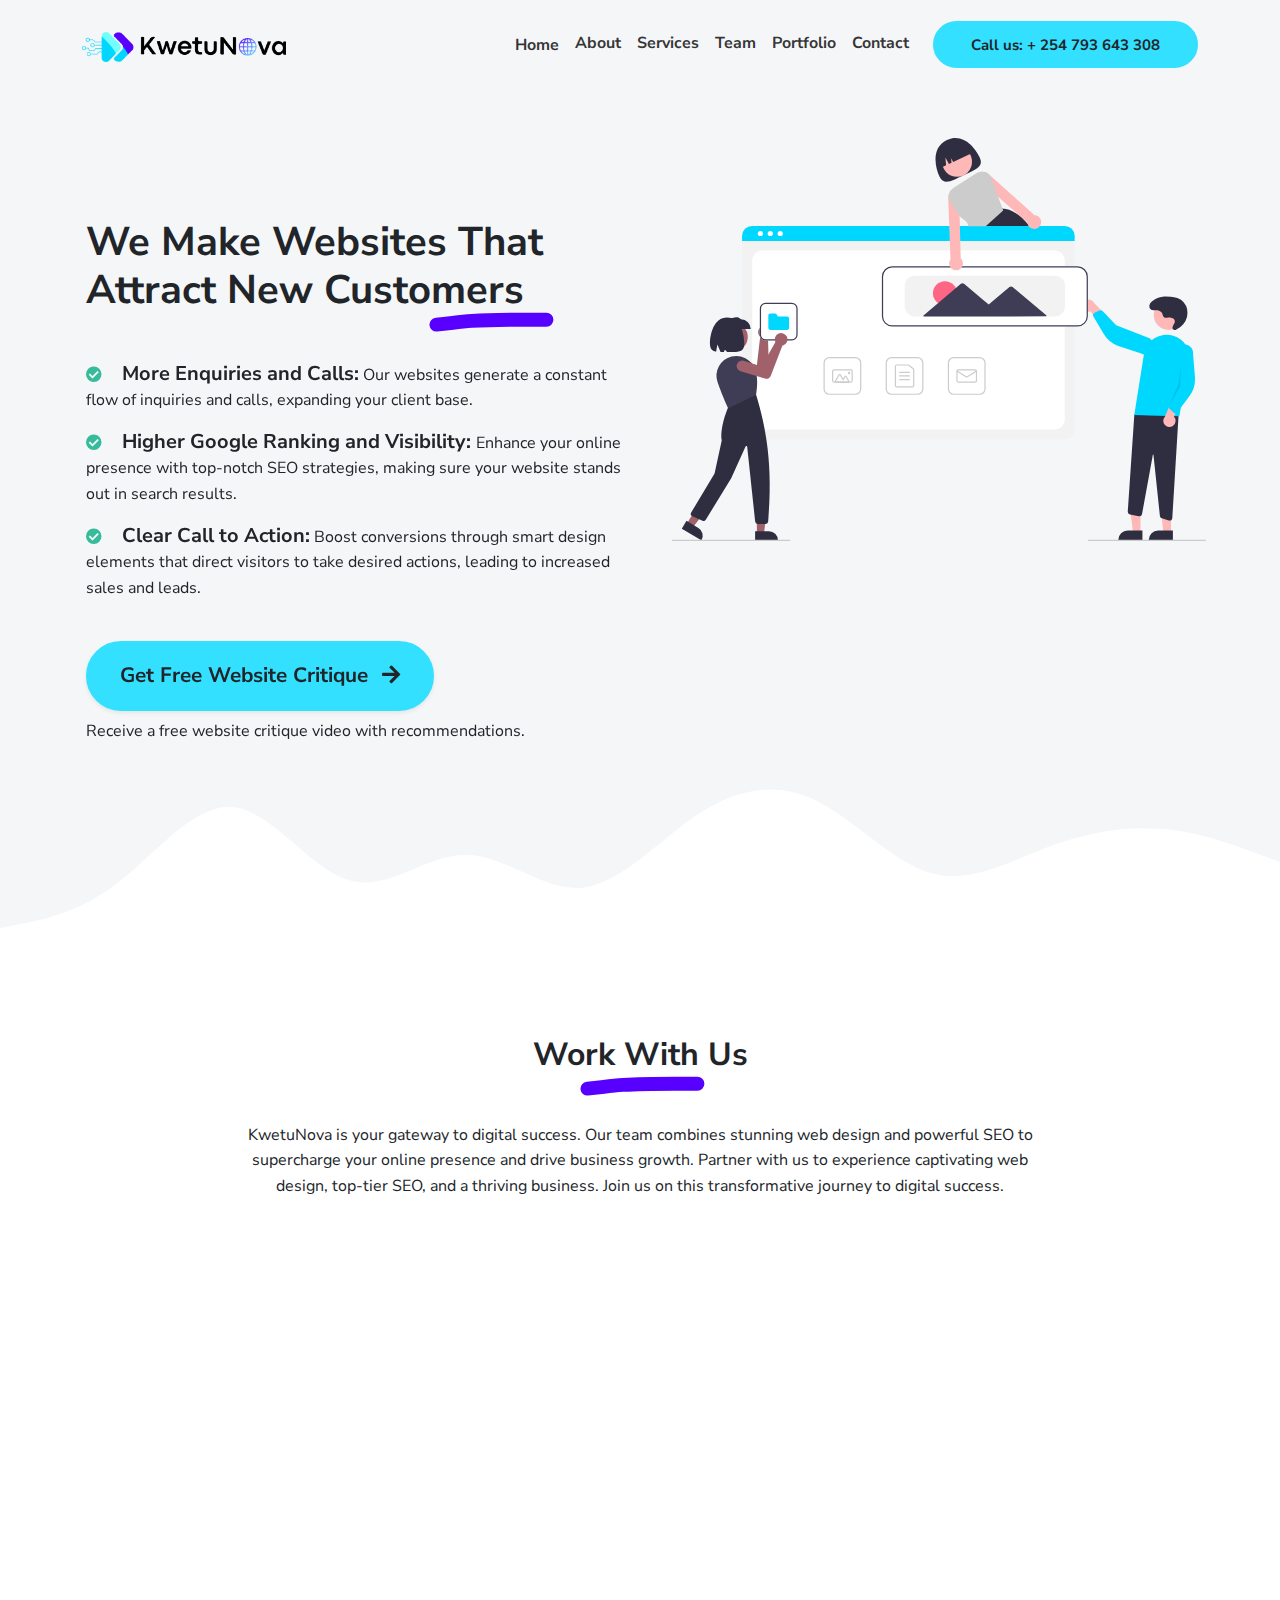
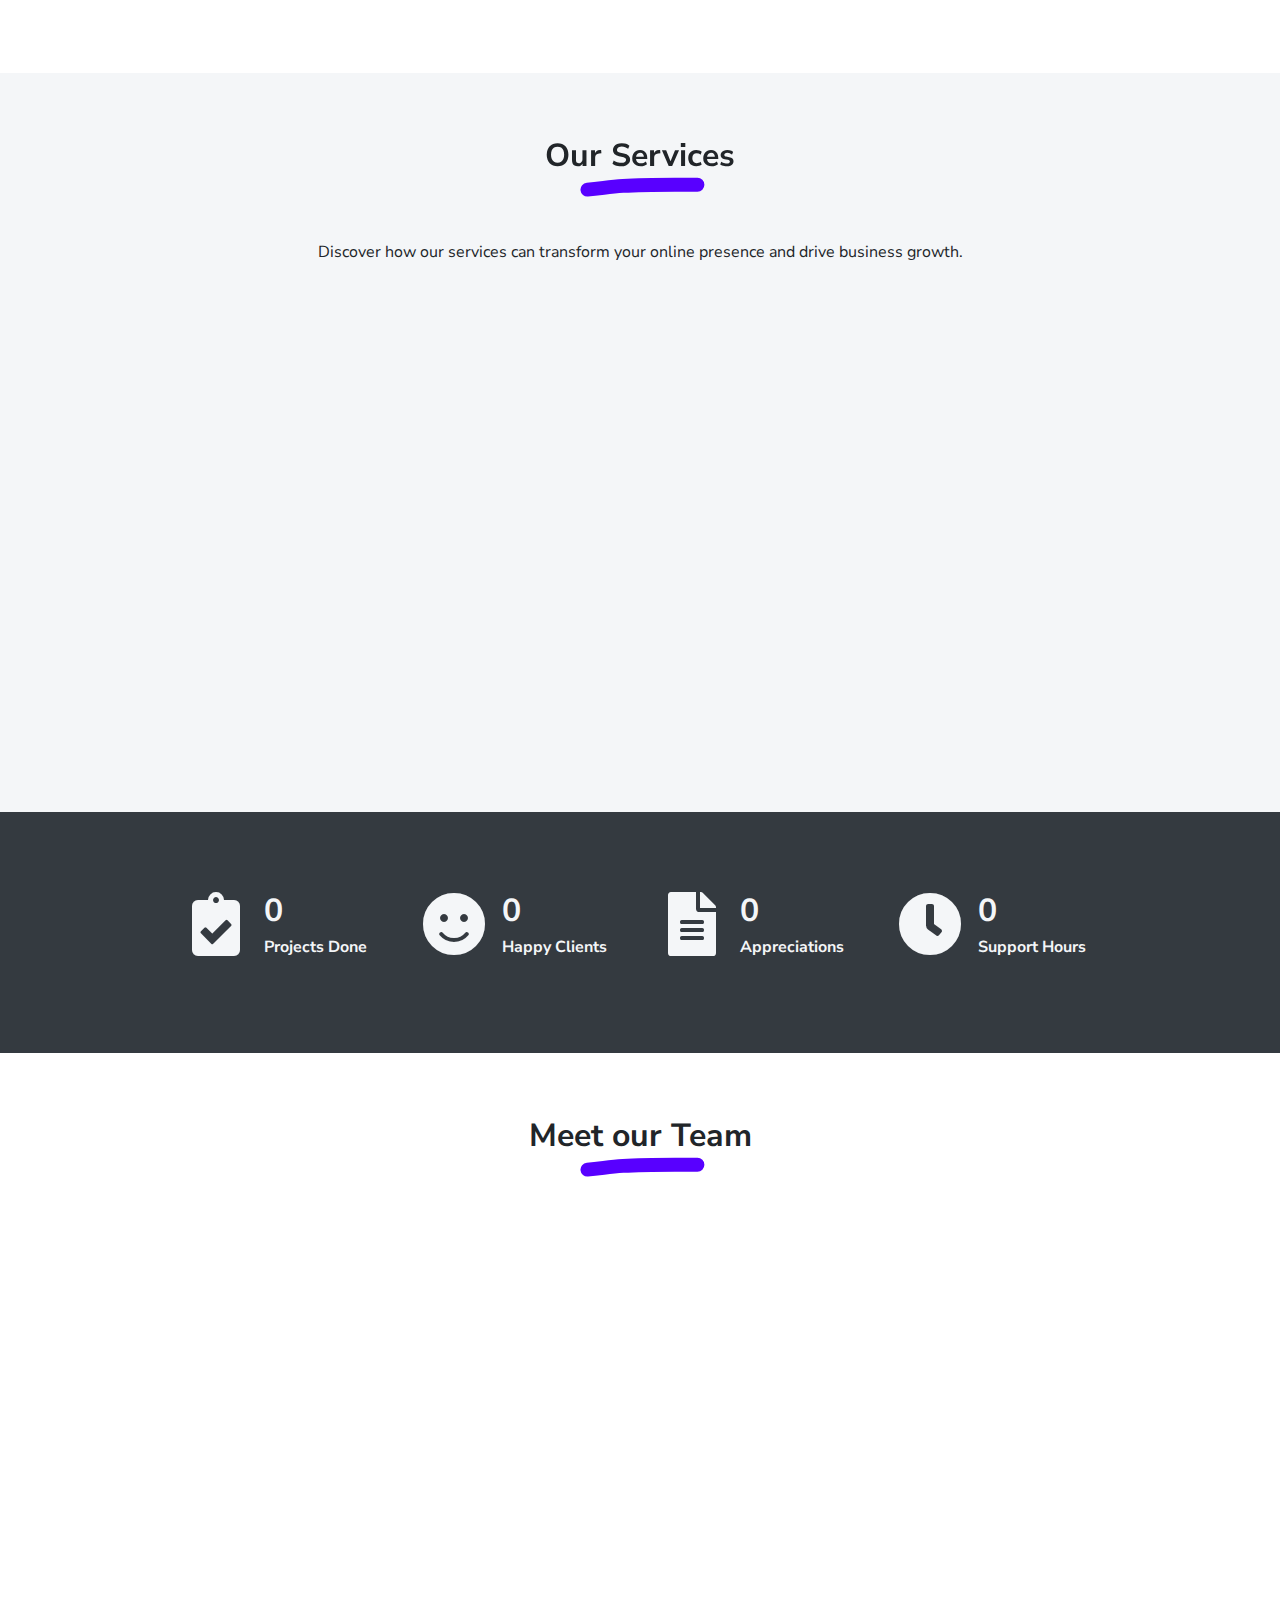
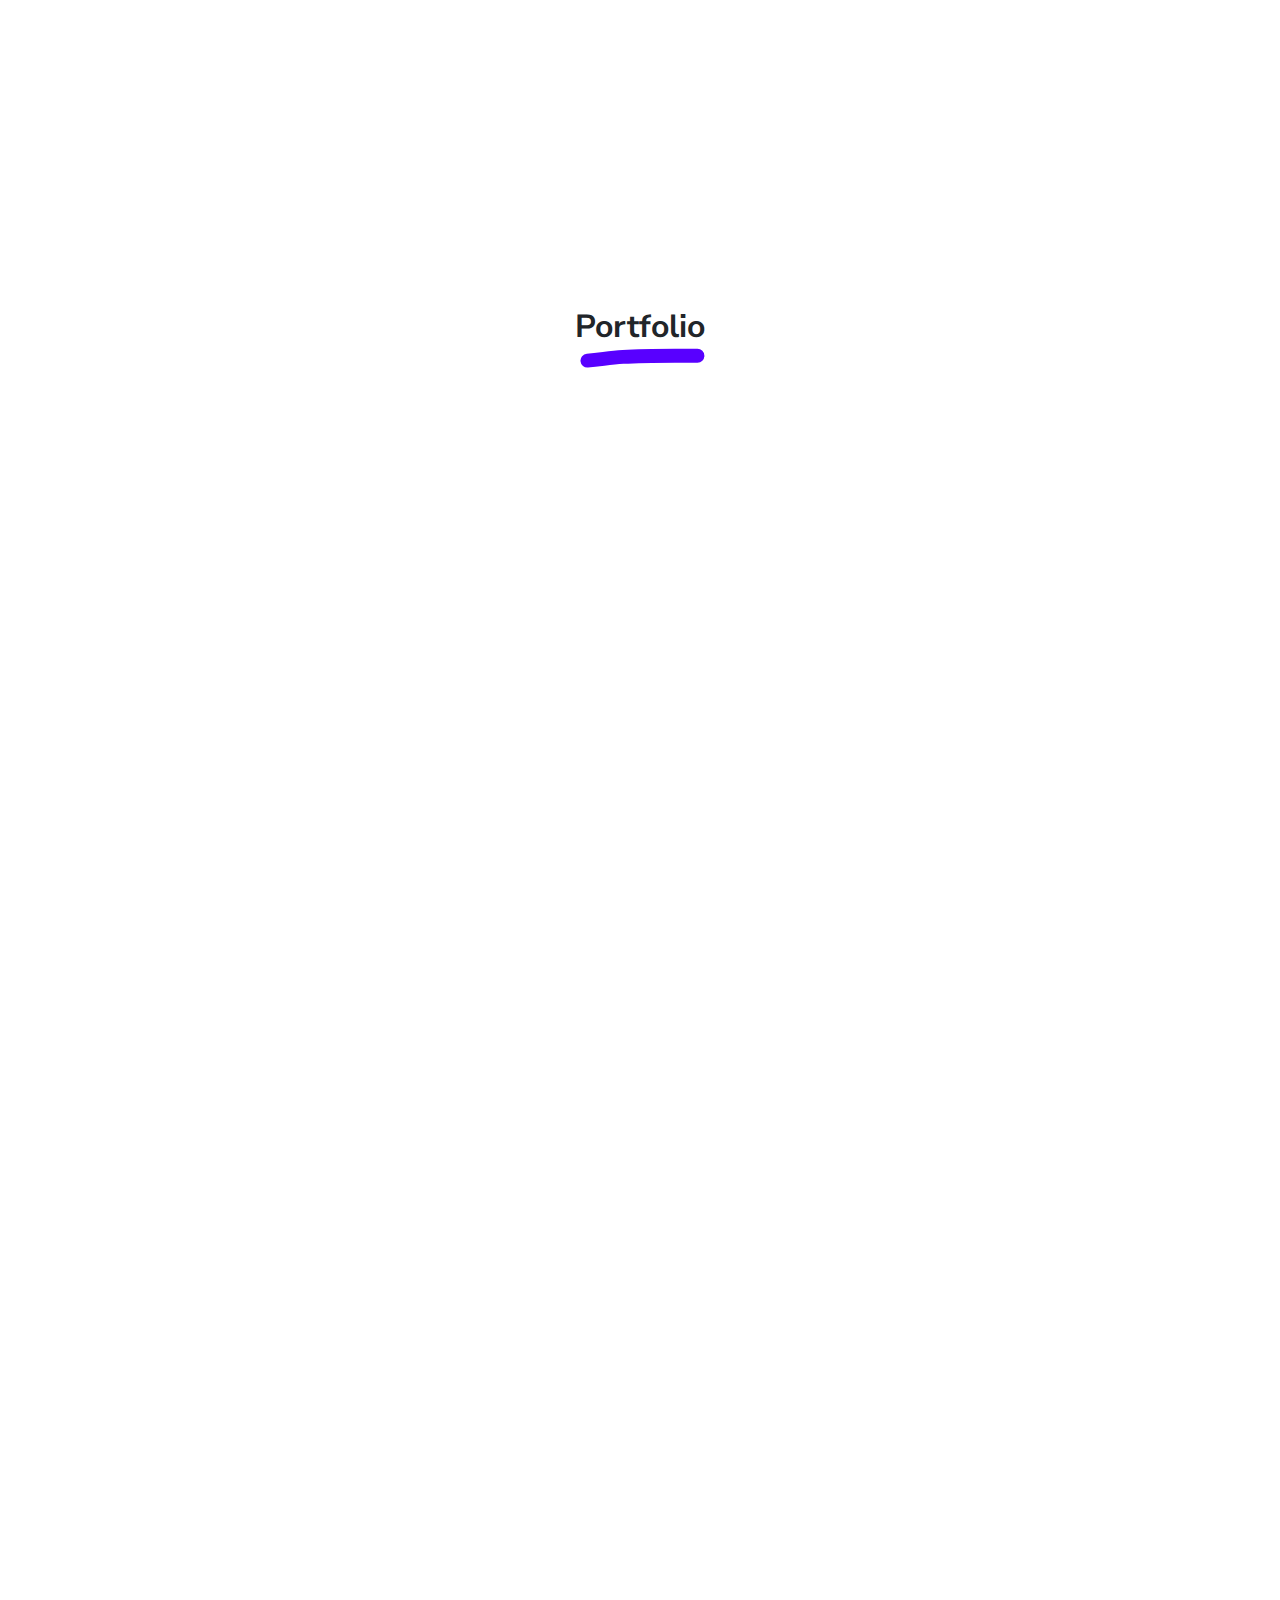
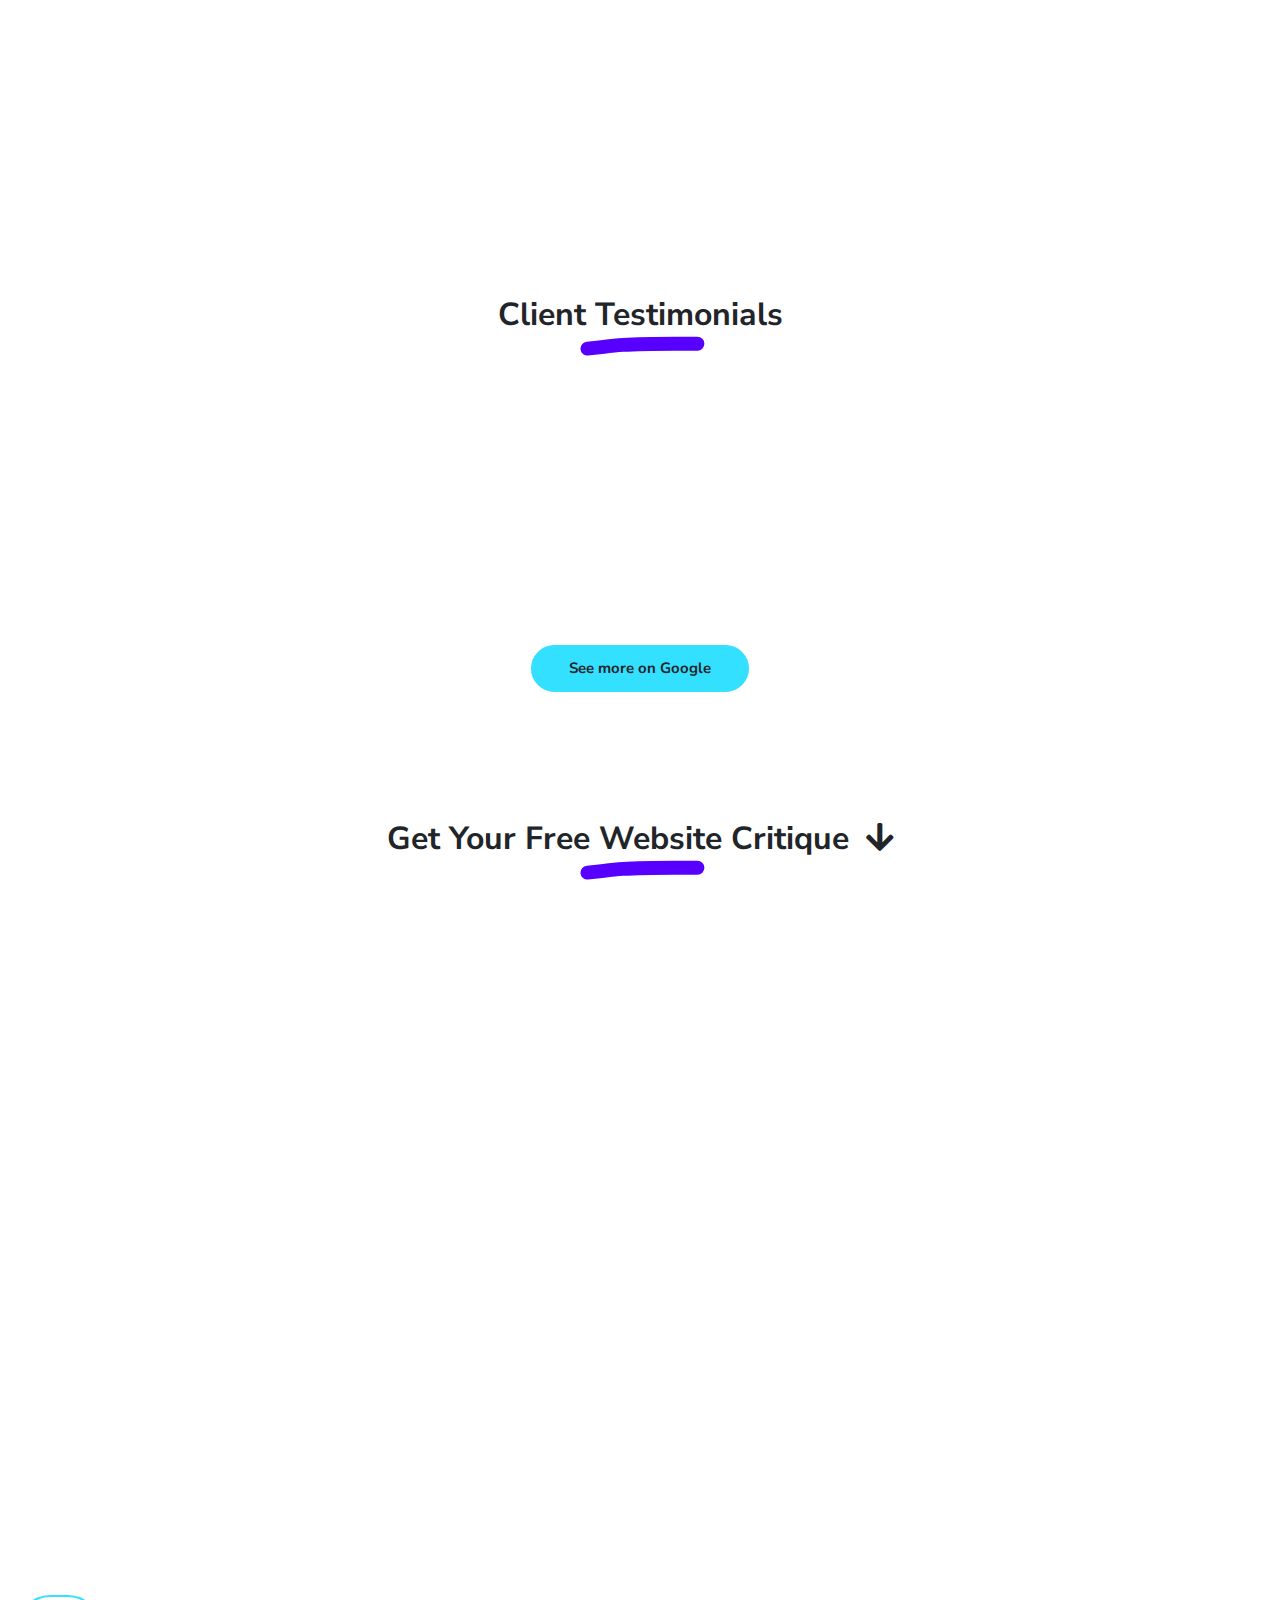
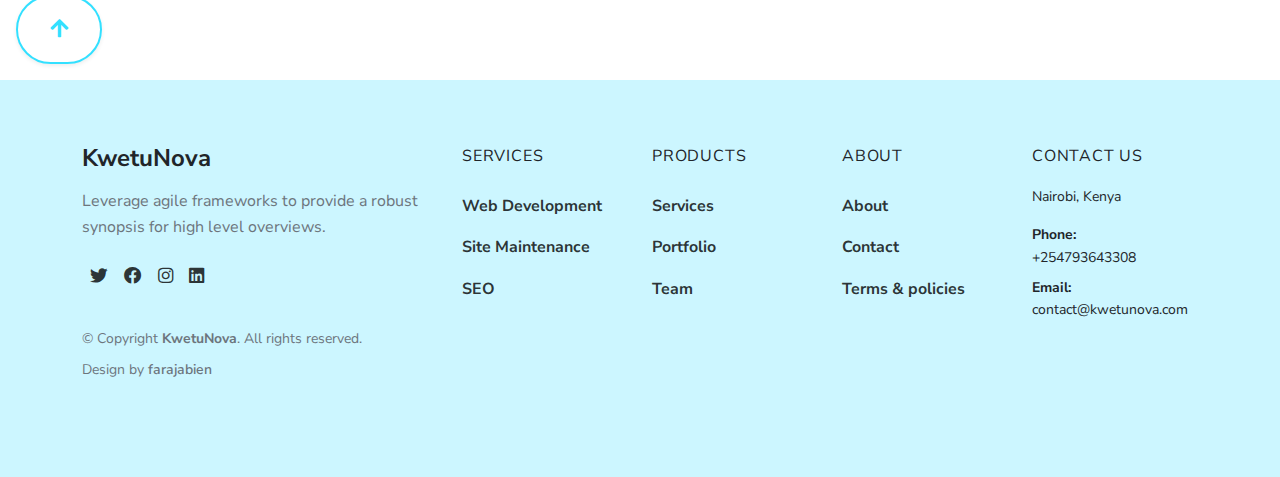
<file: index.html>
<!DOCTYPE html>
<!-- upto 2 directory depth-->
<html lang="en-US">
	<head>
		<meta charset="UTF-8" />
		<meta http-equiv="X-UA-Compatible" content="IE=edge" />
		<meta name="viewport" content="width=device-width, initial-scale=1" />
		<title>KwetuNova - Web Agency</title>
		<meta
			name="description"
			content="KwetuNova - Your Trusted Web Agency for Stunning Websites. We specialize in creating custom web solutions for local businesses, dentists, law firms, and sole practitioners. Contact us for a standout online presence." />
		<meta
			name="google-site-verification"
			content="ViqqUrEDNgV4hoC1mMKGcbpjCYEcCPHZDtDXPwJfTU4" />
		<link
			rel="preconnect"
			href="https://fonts.gstatic.com"
			crossorigin="crossorigin" />
		<link
			rel="preload"
			as="style"
			href="https://fonts.googleapis.com/css2?family=Nunito+Sans:wght@300;400;700;800&amp;display=swap" />
		<link
			rel="stylesheet"
			href="https://fonts.googleapis.com/css2?family=Nunito+Sans:wght@300;400;700;800&amp;display=swap"
			media="print"
			onload="this.media='all'" />
		<noscript>
			<link
				rel="stylesheet"
				href="https://fonts.googleapis.com/css2?family=Nunito+Sans:wght@300;400;700;800&amp;display=swap" />
		</noscript>
		<link
			href="./css/font-awesome/css/all.min.css?ver=1.2.0"
			rel="stylesheet" />
		<link
			href="./css/bootstrap-icons/bootstrap-icons.css?ver=1.2.0"
			rel="stylesheet" />
		<link href="./css/bootstrap.min.css?ver=1.2.0" rel="stylesheet" />
		<link href="./css/aos.css?ver=1.2.0" rel="stylesheet" />
		<link href="./css/main.css?ver=1.2.0" rel="stylesheet" />

		<!-- Calendly badge widget begin -->
		<link
			href="https://assets.calendly.com/assets/external/widget.css"
			rel="stylesheet" />
		<script
			src="https://assets.calendly.com/assets/external/widget.js"
			type="text/javascript"
			async></script>
		<script type="text/javascript">
			window.onload = function () {
				Calendly.initBadgeWidget({
					url: 'https://calendly.com/contact-i7m/introductory-call',
					text: 'Schedule time with me',
					color: '#0069ff',
					textColor: '#ffffff',
					branding: undefined,
				})
			}
		</script>
		<!-- Calendly badge widget begin -->
		<link
			href="https://assets.calendly.com/assets/external/widget.css"
			rel="stylesheet" />
		<script
			src="https://assets.calendly.com/assets/external/widget.js"
			type="text/javascript"
			async></script>
		<script type="text/javascript">
			window.onload = function () {
				Calendly.initBadgeWidget({
					url: 'https://calendly.com/contact-i7m/introductory-call',
					text: 'Book A Free Consultation Call',
					color: 'rgb(51, 224, 255)',
					textColor: '#2c2a2a',
					branding: undefined,
				})
			}
		</script>
		<!-- Calendly badge widget end -->
	</head>
	<body id="top">
		<header class="">
			<nav
				class="navbar navbar-expand-lg navbar-light bg-light"
				id="header-nav"
				role="navigation">
				<div class="container">
					<a class="link-dark navbar-brand site-title mb-0" href="#">
						<img class="logo" src="images/logo.png" alt="logo" height="30"
					</a>
					<button
						class="navbar-toggler"
						type="button"
						data-bs-toggle="collapse"
						data-bs-target="#navbarSupportedContent"
						aria-controls="navbarSupportedContent"
						aria-expanded="false"
						aria-label="Toggle navigation">
						<span class="navbar-toggler-icon"></span>
					</button>
					<div class="collapse navbar-collapse" id="navbarSupportedContent">
						<ul class="navbar-nav ms-auto me-2">
							<li class="nav-item"><a class="nav-link" href="#">Home</a></li>
							<li class="nav-item">
								<a class="nav-link" href="#about">About</a>
							</li>
							<li class="nav-item">
								<a class="nav-link" href="#services">Services</a>
							</li>
							<li class="nav-item">
								<a class="nav-link" href="#team">Team</a>
							</li>
							<li class="nav-item">
								<a class="nav-link" href="#portfolio">Portfolio</a>
							</li>
							<li class="nav-item">
								<a class="nav-link" href="#contact">Contact</a>
							</li>
						</ul>
						<a class="btn btn-primary-2" h href="tel:+254793643308">
							Call us: + 254 793 643 308
						</a>
					</div>
				</div>
			</nav>
		</header>
		<div class="page-content">
			<div id="content">
				<header>
					<div class="cover bg-light">
						<div class="container px-2">
							<div class="row">
								<div class="col-lg-6">
									<div class="mt-5 pt-lg-5">
										<h1
											class="intro-title marker fw-bolder"
											data-aos="fade-left"
											data-aos-delay="50">
											We Make Websites That Attract New Customers
										</h1>
									</div>
									<!-- Key Bullet Points -->
									<div class="mt-4" data-aos="fade-up" data-aos-delay="300">
										<ul class="list-unstyled fs-6">
											<li class="mb-2">
												<i class="fas fa-check-circle text-success me-2"></i>
												<h5 class="d-inline">More Enquiries and Calls:</h5>
												Our websites generate a constant flow of inquiries and
												calls, expanding your client base.
											</li>
											<li class="mb-2">
												<i class="fas fa-check-circle text-success me-2"></i>
												<h5 class="d-inline">
													Higher Google Ranking and Visibility:
												</h5>
												Enhance your online presence with top-notch SEO
												strategies, making sure your website stands out in
												search results.
											</li>
											<li class="mb-2">
												<i class="fas fa-check-circle text-success me-2"></i>
												<h5 class="d-inline">Clear Call to Action:</h5>
												Boost conversions through smart design elements that
												direct visitors to take desired actions, leading to
												increased sales and leads.
											</li>
										</ul>
									</div>
									<div class="mt-3" data-aos="fade-up" data-aos-delay="200">
										<a
											class="btn btn-primary-2 shadow-sm mt-1 me-2 cta-btn"
											href="#contact">
											Get Free Website Critique
											<i class="fas fa-arrow-right ms-1"></i>
										</a>
										<p class="mx-auto my-1" style="max-width: 800px">
											Receive a free website critique video with
											recommendations.
										</p>
										<span id="scrollIndicator" />
									</div>
								</div>
								<div
									class="col-lg-6 p-3 pe-lg-0"
									data-aos="fade-left"
									data-aos-delay="100">
									<img
										class="pt-2 img-fluid"
										src="images/illustrations/building_websites.svg"
										alt="hello" />
								</div>
							</div>
						</div>
					</div>
					<div class="wave-bg"></div>
				</header>
				<div class="section pt-3 pt-lg-5 px-2 px-lg-4" id="about">
					<div class="container-narrow">
						<div class="text-center mb-4">
							<h2 class="marker marker-center">Work With Us</h2>
						</div>
						<div class="text-center">
							<p class="mx-auto mb-3" style="max-width: 800px">
								KwetuNova is your gateway to digital success. Our team combines
								stunning web design and powerful SEO to supercharge your online
								presence and drive business growth. Partner with us to
								experience captivating web design, top-tier SEO, and a thriving
								business. Join us on this transformative journey to digital
								success.
							</p>
						</div>
					</div>
					<div class="container">
						<div class="row py-3">
							<div
								class="col-md-6 col-lg-3 text-center"
								data-aos="fade-up"
								data-aos-delay="100">
								<div class="customBorder mb-3">
									<div class="border rounded p-3 bg-light">
										<div class="text-center text-secondary display-3">
											<i class="bi bi-palette-fill"></i>
										</div>
										<h3 class="h4 mt-2">Striking Design</h3>
										<p class="text-small">
											Elevate your brand with captivating web designs that leave
											a lasting impression.
										</p>
									</div>
								</div>
							</div>
							<div
								class="col-md-6 col-lg-3 text-center"
								data-aos="fade-up"
								data-aos-delay="200">
								<div class="customBorder mb-3">
									<div class="border rounded p-3 bg-light">
										<div class="text-center text-secondary display-3">
											<i class="bi bi-chat-left-text-fill"></i>
										</div>
										<h3 class="h4 mt-2">Expert SEO</h3>
										<p class="text-small">
											Dominate search engines and enhance online visibility with
											our top-tier SEO strategies.
										</p>
									</div>
								</div>
							</div>
							<div
								class="col-md-6 col-lg-3 text-center"
								data-aos="fade-up"
								data-aos-delay="300">
								<div class="customBorder mb-3">
									<div class="border rounded p-3 bg-light">
										<div class="text-center text-secondary display-3">
											<i class="bi bi-calendar-check-fill"></i>
										</div>
										<h3 class="h4 mt-2">Business Growth</h3>
										<p class="text-small">
											Drive business growth through effective web solutions that
											attract, engage, and convert customers.
										</p>
									</div>
								</div>
							</div>
							<div
								class="col-md-6 col-lg-3 text-center"
								data-aos="fade-up"
								data-aos-delay="400">
								<div class="customBorder mb-3">
									<div class="border rounded p-3 bg-light">
										<div class="text-center text-secondary display-3">
											<i class="bi bi-people-fill"></i>
										</div>
										<h3 class="h4 mt-2">Dedicated Support</h3>
										<p class="text-small">
											Benefit from our 24/7 support and after-sales services for
											a seamless online journey.
										</p>
									</div>
								</div>
							</div>
						</div>
					</div>
				</div>

				<!-- <div class="section py-3 py-lg-5 px-2 px-lg-4" id="clients">
					<div class="container-narrow">
						<div class="text-center mb-4">
							<h2 class="marker marker-center">Trusted By</h2>
						</div>
						<div class="text-center">
							<p class="mx-auto mb-3" style="max-width: 800px">
								Collaboratively administrate empowered markets via plug-and-play
								networks.
							</p>
						</div>
						<div class="text-center" data-aos="zoom-in-up" data-aos-delay="100">
							<div class="mx-auto mb-3">
								<img class="p-1" src="images/clients/client1.png" /><img
									class="p-1"
									src="images/clients/client2.png" /><img
									class="p-1"
									src="images/clients/client3.png" /><img
									class="p-1"
									src="images/clients/client4.png" /><img
									class="p-1"
									src="images/clients/client5.png" /><img
									class="p-1"
									src="images/clients/client6.png" /><img
									class="p-1"
									src="images/clients/client7.png" />
							</div>
						</div>
					</div>
				</div> -->
				<div class="section bg-light py-3 py-lg-5 px-2 px-lg-4" id="services">
					<div class="container-narrow">
						<div class="text-center mb-5">
							<h2 class="marker marker-center">Our Services</h2>
						</div>
						<div class="text-center">
							<p class="mx-auto mb-3" style="max-width: 800px">
								Discover how our services can transform your online presence and
								drive business growth.
							</p>
						</div>
						<div class="row py-3">
							<div
								class="col-md-4 text-center mb-3"
								data-aos="fade-up"
								data-aos-delay="100">
								<div class="bg-white border rounded-circle d-inline-block p-2">
									<img
										class="p-2"
										src="images/services/web-design.svg"
										width="96"
										height="96"
										alt="web design" />
								</div>
								<div class="bg-white border rounded p-3 mt-n4">
									<div class="h5 mt-3">Website Development</div>
									<p class="text-small">
										Elevate your brand with stunning web design and
										user-friendly experiences.
									</p>
									<a class="btn btn-link" href="#contact"
										>Get Started <i class="fas fa-arrow-right ms-1"></i
									></a>
								</div>
							</div>
							<div
								class="col-md-4 text-center mb-3"
								data-aos="fade-up"
								data-aos-delay="200">
								<div class="bg-white border rounded-circle d-inline-block p-2">
									<img
										class="p-2"
										src="images/services/graphic-design.svg"
										width="96"
										height="96"
										alt="graphic design" />
								</div>
								<div class="bg-white border rounded p-3 mt-n4">
									<div class="h5 mt-3">Site Management</div>
									<p class="text-small">
										Streamline your online presence with professional site
										management and updates.
									</p>
									<a class="btn btn-link" href="#contact"
										>Get Started <i class="fas fa-arrow-right ms-1"></i
									></a>
								</div>
							</div>
							<div
								class="col-md-4 text-center mb-3"
								data-aos="fade-up"
								data-aos-delay="300">
								<div class="bg-white border rounded-circle d-inline-block p-2">
									<img
										class="p-2"
										src="images/services/ui-ux.svg"
										width="96"
										height="96"
										alt="ui-ux" />
								</div>
								<div class="bg-white border rounded p-3 mt-n4">
									<div class="h5 mt-3">SEO</div>
									<p class="text-small">
										Boost your online visibility and reach new audiences with
										our expert SEO services.
									</p>
									<a class="btn btn-link" href="#contact"
										>Get Started <i class="fas fa-arrow-right ms-1"></i
									></a>
								</div>
							</div>
						</div>
					</div>
				</div>

				<div
					class="section bg-secondary text-light py-3 py-lg-5 px-2 px-lg-4"
					id="stats">
					<div class="container-narrow">
						<div class="row px-4">
							<div class="col-md-3 col-sm-6">
								<div class="d-flex py-2">
									<i class="mr-3 fas fa-clipboard-check fa-4x fa-fw"></i>
									<div class="ms-1">
										<div
											class="h2 mb-1 purecounter"
											data-purecounter-start="0"
											data-purecounter-end="17"
											data-purecounter-duration="1">
											17
										</div>
										<div class="h6">Projects Done</div>
									</div>
								</div>
							</div>
							<div class="col-md-3 col-sm-6">
								<div class="d-flex py-2">
									<i class="mr-3 fas fa-smile fa-4x fa-fw"></i>
									<div class="ms-1">
										<div
											class="h2 mb-1 purecounter"
											data-purecounter-start="0"
											data-purecounter-end="15"
											data-purecounter-duration="1">
											15
										</div>
										<div class="h6">Happy Clients</div>
									</div>
								</div>
							</div>
							<div class="col-md-3 col-sm-6">
								<div class="d-flex py-2">
									<i class="mr-3 fas fa-file-alt fa-4x fa-fw"></i>
									<div class="ms-1">
										<div
											class="h2 mb-1 purecounter"
											data-purecounter-start="0"
											data-purecounter-end="100"
											data-purecounter-duration="1">
											100
										</div>
										<div class="h6">Appreciations</div>
									</div>
								</div>
							</div>
							<div class="col-md-3 col-sm-6">
								<div class="d-flex py-2">
									<i class="mr-3 fas fa-clock fa-4x fa-fw"></i>
									<div class="ms-1">
										<div
											class="h2 mb-1 purecounter"
											data-purecounter-start="0"
											data-purecounter-end="8565"
											data-purecounter-duration="1">
											1565
										</div>
										<div class="h6">Support Hours</div>
									</div>
								</div>
							</div>
						</div>
					</div>
				</div>
				<div class="section pt-5 pb-3 py-lg-5 px-2 px-lg-4" id="team">
					<div class="container">
						<div class="text-center mb-5">
							<h2 class="marker marker-center">Meet our Team</h2>
						</div>
					</div>
					<div
						class="carousel carousel-dark slide pb-3"
						id="carouselTeam"
						data-bs-ride="carousel"
						data-aos="zoom-in-up">
						<div class="container-narrow">
							<ol class="carousel-indicators">
								<li
									class="active"
									data-bs-target="#carouselTeam"
									data-bs-slide-to="0"
									aria-label="Slide 1"></li>
								<li
									data-bs-target="#carouselTeam"
									data-bs-slide-to="1"
									aria-label="Slide 2"></li>
							</ol>
							<div class="carousel-inner">
								<div class="carousel-item active" data-bs-interval="6000">
									<div class="row">
										<div class="col-md-4">
											<div class="card d-block mb-3">
												<img
													class="card-img-top"
													src="images/team/emp-1.jpg"
													alt="image" />
												<div class="card-body text-center">
													<div class="h5 mb-1">Bienvenu M. Faraja</div>
													<div class="text-muted mb-1">
														Co-founder & Software Developer
													</div>
													<div class="nav text-light justify-content-center">
														<a
															class="nav-link"
															href="
                              https://twitter.com/farajabien"
															title="Twitter"
															target="_blank"
															><i class="fab fa-twitter"></i
															><span class="menu-title sr-only"
																>Twitter</span
															></a
														>
														<a
															class="nav-link"
															href="
                              https://www.instagram.com/faraja_bien"
															title="Instagram"
															target="_blank"
															><i class="fab fa-instagram"></i
															><span class="menu-title sr-only"
																>Instagram</span
															></a
														><a
															class="nav-link"
															href="
                              https://www.linkedin.com/in/bienvenufaraja"
															title="LinkedIn"
															target="_blank"
															><i class="fab fa-linkedin"></i
															><span class="menu-title sr-only"
																>LinkedIn</span
															></a
														>
													</div>
												</div>
											</div>
										</div>
										<div class="col-md-4">
											<div class="card d-block mb-3">
												<img
													class="card-img-top"
													src="images/team/emp-2.jpg"
													alt="image" />
												<div class="card-body text-center">
													<div class="h5 mb-1">Ebeneza Leonad</div>
													<div class="text-muted mb-1">
														Co-founder & Software Developer
													</div>
													<div class="nav text-light justify-content-center">
														<!-- <a class="nav-link" href="#!" title="Twitter"
															><i class="fab fa-twitter"></i
															><span class="menu-title sr-only"
																>Twitter</span
															></a
														> -->
														<a
															class="nav-link"
															href="https://www.instagram.com/ebenleonad/"
															title="Instagram"
															target="_blank"
															><i class="fab fa-instagram"></i
															><span class="menu-title sr-only"
																>Instagram</span
															></a
														><a
															class="nav-link"
															href="https://www.linkedin.com/in/ebenezagoyayi/"
															title="LinkedIn"
															target="_blank"
															><i class="fab fa-linkedin"></i
															><span class="menu-title sr-only"
																>LinkedIn</span
															></a
														>
													</div>
												</div>
											</div>
										</div>
										<div class="col-md-4">
											<div class="card d-block mb-3">
												<img
													class="card-img-top"
													src="images/team/emp-3.jpg"
													alt="image" />
												<div class="card-body text-center">
													<div class="h5 mb-1">Irakoze Lionel</div>
													<div class="text-muted mb-1">
														Co-founder & Software Developer
													</div>
													<div class="nav text-light justify-content-center">
														<!-- <a class="nav-link" href="#!" title="Twitter"
															><i class="fab fa-twitter"></i
															><span class="menu-title sr-only"
																>Twitter</span
															></a
														> -->
														<a
															class="nav-link"
															href="https://www.instagram.com/iraqoze/"
															title="Instagram"
															><i class="fab fa-instagram"></i
															><span class="menu-title sr-only"
																>Instagram</span
															></a
														><a
															class="nav-link"
															href="https://www.linkedin.com/in/lionel-irakoze/"
															title="LinkedIn"
															target="_blank"
															><i class="fab fa-linkedin"></i
															><span class="menu-title sr-only"
																>LinkedIn</span
															></a
														>
													</div>
												</div>
											</div>
										</div>
									</div>
								</div>
							</div>
						</div>
					</div>
				</div>
				<div class="section py-3 py-lg-5 px-2 px-lg-4" id="portfolio">
					<div class="container">
						<div class="text-center mb-5">
							<h2 class="marker marker-center">Portfolio</h2>
						</div>

						<div class="row">
							<!-- Dental Clinic Website -->
							<div class="col-md-4 mb-4" data-aos="fade-up">
								<div class="card">
									<img
										src="images/portfolio/dental.jpeg"
										class="card-img-top consistent-height"
										alt="Dental Clinic Website" />
									<div class="card-body">
										<h3 class="card-title">Dental Clinic</h3>
										<p class="card-text">
											A modern website for dental specialists showcasing
											services, appointments, and patient resources.
										</p>
										<a
											href="https://tooth-fairy-128.webflow.io/"
											class="btn btn-primary-2"
											target="_blank">
											Live Demo
										</a>
									</div>
									<div class="card-footer portfolio-footer">
										<div><i class="bi bi-display"></i> Services Showcase</div>
										<div>
											<i class="bi bi-calendar"></i> Appointment Booking
										</div>
										<div><i class="bi bi-book"></i> Patient Resources</div>
									</div>
								</div>
							</div>

							<!-- Legal Services Website -->
							<div class="col-md-4 mb-4" data-aos="fade-up">
								<div class="card">
									<img
										src="images/portfolio/legal.jpeg"
										class="card-img-top consistent-height"
										alt="Legal Services Website" />
									<div class="card-body">
										<h3 class="card-title">Legal Services</h3>
										<p class="card-text">
											An online hub for legal professionals to efficiently
											display their services and engage with clients.
										</p>
										<a
											href="https://legalfirm.webflow.io/"
											class="btn btn-primary-2"
											target="_blank">
											Live Demo
										</a>
									</div>
									<div class="card-footer portfolio-footer">
										<div>
											<i class="bi bi-person"></i> Professional Profiles
										</div>
										<div><i class="bi bi-list-ul"></i> Service Listings</div>
										<div>
											<i class="bi bi-people"></i> Client-Professional
											Connection
										</div>
									</div>
								</div>
							</div>

							<!-- Restaurant Website -->
							<div class="col-md-4 mb-4" data-aos="fade-up">
								<div class="card">
									<img
										src="images/portfolio/restaurant.jpeg"
										class="card-img-top consistent-height"
										alt="Restaurant Website" />
									<div class="card-body">
										<h3 class="card-title">Restaurant</h3>
										<p class="card-text">
											A modern website for a restaurant with an online menu,
											reservation system, and contact information.
										</p>
										<a
											href="https://bistroplus.webflow.io/"
											class="btn btn-primary-2"
											target="_blank">
											Live Demo
										</a>
									</div>
									<div class="card-footer portfolio-footer">
										<div><i class="bi bi-list-check"></i> Online Menu</div>
										<div><i class="bi bi-calendar"></i> Reservation System</div>
										<div>
											<i class="bi bi-telephone"></i> Contact Information
										</div>
									</div>
								</div>
							</div>

							<!-- Church Website -->
							<div class="col-md-4 mb-4" data-aos="fade-up">
								<div class="card">
									<img
										src="images/portfolio/church.jpeg"
										class="card-img-top consistent-height"
										alt="Church Website" />
									<div class="card-body">
										<h3 class="card-title">FPCT Habari Maalum Church</h3>
										<p class="card-text">
											Habari Maalum Church is a Christian church that is part of
											the Free Pentecostal Church of Tanzania (FPCT). It is
											located in Ngaramtoni, Arusha, Tanzania.
										</p>
										<a
											href="https://grace-template.webflow.io/"
											class="btn btn-primary-2"
											target="_blank">
											Live Demo
										</a>
									</div>
									<div class="card-footer portfolio-footer">
										<div><i class="bi bi-list"></i> Service Information</div>
										<div>
											<i class="bi bi-calendar"></i> Community Activities
										</div>
										<div><i class="bi bi-people"></i> Inclusive Design</div>
									</div>
								</div>
							</div>

							<!-- Bus Booking System -->
							<div class="col-md-4 mb-4" data-aos="fade-up">
								<div class="card">
									<img
										src="images/portfolio/bus-booking.png"
										class="card-img-top"
										alt="Bus Booking System" />
									<div class="card-body">
										<h3 class="card-title">Bus Booking System</h3>
										<p class="card-text">
											An efficient online platform for booking bus tickets,
											providing seamless access to schedules, seat selection,
											and travel information.
										</p>
										<a
											href="https://script.viserlab.com/viserbus/"
											class="btn btn-primary-2"
											target="_blank">
											Live Demo
										</a>
									</div>
									<div class="card-footer portfolio-footer">
										<div><i class="bi bi-clock"></i> Real-Time Schedules</div>
										<div><i class="bi bi-person"></i> Seat Selection</div>
										<div><i class="bi bi-globe"></i> Travel Information</div>
									</div>
								</div>
							</div>
						</div>
					</div>
				</div>

				<div class="section py-3 py-lg-5 px-2 px-lg-4" id="testimonials">
					<div class="container-narrow">
						<div class="text-center mb-5">
							<h2 class="marker marker-center">Client Testimonials</h2>
						</div>
						<div class="row">
							<div
								class="col-md-6 mb-5"
								data-aos="fade-left"
								data-aos-delay="300">
								<div class="d-flex ms-md-3">
									<span><i class="fas fa-2x fa-quote-left"></i></span
									><span class="m-2"
										>Our church in Tanzania has greatly benefited from the
										services provided by this team. They helped us create a
										beautiful website that connects our community and promotes
										our events effectively.</span
									>
								</div>
								<div class="d-flex justify-content-end align-items-end">
									<div class="text-end me-2">
										<div class="fw-bolder">Rev. Samuel</div>
										<div class="text-small">Senior Pastor, Tanzania Church</div>
									</div>
								</div>
							</div>
							<div
								class="col-md-6 mb-5"
								data-aos="fade-right"
								data-aos-delay="100">
								<div class="d-flex ms-md-3">
									<span><i class="fas fa-2x fa-quote-left"></i></span
									><span class="m-2"
										>As a local business owner, I can't thank this team enough
										for their exceptional work. They transformed my business
										with a modern website, and our online presence has
										significantly boosted sales.</span
									>
								</div>
								<div class="d-flex justify-content-end align-items-end">
									<div class="text-end me-2">
										<div class="fw-bolder">Sarah Johnson</div>
										<div class="text-small">Owner, Local Business</div>
									</div>
								</div>
							</div>
						</div>
						<div class="text-center">
							<a
								href="https://rb.gy/zwnbc"
								target="_blank"
								class="btn btn-primary-2"
								>See more on Google</a
							>
						</div>
					</div>
				</div>

				<div class="section py-3 py-lg-5 px-2 px-lg-4" id="contact">
					<div class="container-narrow">
						<div class="text-center mb-5">
							<h2 class="marker marker-center">
								Get Your Free Website Critique
								<i class="fas fa-arrow-down ms-1"></i>
							</h2>
						</div>

						<div class="row">
							<div class="col-md-6" data-aos="zoom-in" data-aos-delay="100">
								<div class="bg-light my-2 p-3 pt-2">
									<form action="https://formspree.io/f/xeqbkvnd" method="POST">
										<div class="form-group my-2">
											<label for="name" class="form-label fw-bolder"
												>Name</label
											>
											<input
												class="form-control"
												type="text"
												id="name"
												name="name"
												required />
										</div>
										<div class="form-group my-2">
											<label for="email" class="form-label fw-bolder"
												>Email</label
											>
											<input
												class="form-control"
												type="email"
												id="email"
												name="_replyto"
												required />
										</div>
										<div class="form-group my-2">
											<label for="website_link" class="form-label fw-bolder"
												>Website link</label
											>
											<input
												class="form-control"
												type="url"
												id="url"
												name="website_link"
												required />
										</div>
										<div class="form-group my-2">
											<label for="message" class="form-label fw-bolder"
												>Message</label
											>
											<textarea
												class="form-control"
												style="resize: none"
												id="message"
												name="message"
												rows="4"
												required></textarea>
										</div>
										<button class="btn btn-primary-2 mt-2" type="submit">
											Request Your Critique
											<i class="fas fa-arrow-right ms-1"></i>
										</button>
									</form>
								</div>
							</div>
							<div class="col-md-6" data-aos="fade-left" data-aos-delay="300">
								<div class="mt-3 px-2">
									<h5>Let’s talk about how we can help you!</h5>
									<p>
										If you'd like to work with us, please drop us a message
										using the contact form.
									</p>
									<p>
										Alternatively, you can get in touch via email, or our
										contact number.
									</p>
									<p>Looking forward to hearing from you!</p>
								</div>
								<div class="mt-1 p-2">
									<div class="row">
										<div class="col-sm-2">
											<div class="pb-1">Email:</div>
										</div>
										<div class="col-sm-10">
											<div class="pb-1 fw-bolder">
												<a href="mailto:contact@kwetunova.com" target="_blank"
													>contact@kwetunova.com</a
												>
											</div>
										</div>
									</div>
								</div>
								<div class="col-sm-12">
									<a class="btn btn-primary-2" href="tel:+254793643308"
										>Call us: +254 793 643 308</a
									>
								</div>
							</div>
						</div>
					</div>
				</div>

				<a
					href="#content"
					class="btn btn-outline-primary-2 shadow-sm mt-1 me-2 cta-btn m-2">
					<i class="fas fa-arrow-up"></i>
				</a>
				<footer
					class="py-5 px-2"
					id="footer"
					style="background-color: rgb(204, 246, 255)">
					<div class="container">
						<div class="row">
							<div class="col-lg-4 col-md-12 mb-3">
								<div class="mb-3">
									<div class="h4">KwetuNova</div>
									<p class="text-muted">
										Leverage agile frameworks to provide a robust synopsis for
										high level overviews.
									</p>
									<div class="social-nav">
										<nav role="navigation">
											<ul class="nav text-light">
												<li class="nav-item">
													<a
														class="nav-link"
														href="https://twitter.com/templateflip"
														title="Twitter"
														><i class="fab fa-twitter"></i
														><span class="menu-title sr-only">Twitter</span></a
													>
												</li>
												<li class="nav-item">
													<a
														class="nav-link"
														href="https://www.facebook.com/templateflip"
														title="Facebook"
														><i class="fab fa-facebook"></i
														><span class="menu-title sr-only">Facebook</span></a
													>
												</li>
												<li class="nav-item">
													<a class="nav-link" href="#" title="Instagram"
														><i class="fab fa-instagram"></i
														><span class="menu-title sr-only"
															>Instagram</span
														></a
													>
												</li>
												<li class="nav-item">
													<a
														class="nav-link"
														href="https://www.linkedin.com/company/kwetunova/"
														target="_blank"
														title="LinkedIn"
														><i class="fab fa-linkedin"></i
														><span class="menu-title sr-only">LinkedIn</span></a
													>
												</li>
												<!-- <li class="nav-item">
													<a
														class="nav-link"
														href="https://www.behance.net/templateflip"
														title="Behance"
														><i class="fab fa-behance"></i
														><span class="menu-title sr-only">Behance</span></a
													>
												</li> -->
											</ul>
										</nav>
									</div>
								</div>
								<div class="text-small text-muted">
									<div class="mb-1">
										&copy; Copyright <strong>KwetuNova</strong>. All rights
										reserved.
									</div>
									<div>
										<!-- Make sure to buy a license for the template before removing the line below. Buy license on https://templateflip.com/ -->Design
										by
										<a
											href="https://www.linkedin.com/in/bienvenufaraja/"
											target="_blank"
											>farajabien</a
										>
									</div>
								</div>
							</div>
							<div class="col-lg-2 col-md-6 mb-3">
								<div class="text-uppercase mb-2">Services</div>
								<div class="nav flex-column">
									<a class="nav-link px-0" href="#services">Web Development</a
									><a class="nav-link px-0" href="#services">Site Maintenance</a
									><a class="nav-link px-0" href="#services">SEO</a>
								</div>
							</div>
							<div class="col-lg-2 col-md-6 mb-3">
								<div class="text-uppercase mb-2">Products</div>
								<div class="nav flex-column">
									<a class="nav-link px-0" href="#services">Services</a
									><a class="nav-link px-0" href="#portfolio">Portfolio</a
									><a class="nav-link px-0" href="#team">Team</a>
								</div>
							</div>
							<div class="col-lg-2 col-md-6 mb-3">
								<div class="text-uppercase mb-2">About</div>
								<div class="nav flex-column">
									<a class="nav-link px-0" href="#about">About</a
									><a class="nav-link px-0" href="#contact">Contact</a
									><a class="nav-link px-0" href="policy.html"
										>Terms & policies</a
									>
								</div>
							</div>
							<div class="col-lg-2 col-md-6 mb-3">
								<div class="text-uppercase mb-2">Contact Us</div>
								<div class="text-small">
									<address>Nairobi, Kenya<br /></address>
									<div class="mb-1">
										<strong>Phone:</strong><br />+254793643308
									</div>
									<div class="mb-1">
										<strong>Email:</strong><br />contact@kwetunova.com
									</div>
								</div>
							</div>
						</div>
					</div>
				</footer>
			</div>
		</div>

		<script src="./scripts/imagesloaded.pkgd.min.js?ver=1.2.0"></script>
		<script src="./scripts/masonry.pkgd.min.js?ver=1.2.0"></script>
		<script src="./scripts/BigPicture.min.js?ver=1.2.0"></script>
		<script src="./scripts/purecounter.min.js?ver=1.2.0"></script>
		<script src="./scripts/bootstrap.bundle.min.js?ver=1.2.0"></script>
		<script src="./scripts/aos.min.js?ver=1.2.0"></script>
		<script src="./scripts/main.js?ver=1.2.0"></script>
	</body>
</html>
</file>
<file: css/main.css>
html,
body {
	overflow-x: hidden;
}

/**
 * Enable smooth scrolling on the whole document
 */
html {
	scroll-behavior: smooth;
}
a {
	text-decoration: none; /* Removes underlines */
}
/**
 * Disable smooth scrolling when users have prefers-reduced-motion enabled
 */
@media screen and (prefers-reduced-motion: reduce) {
	html {
		scroll-behavior: auto;
	}
}

/**
 * Add .section to every anchored element for scroll margin
 */
.section {
	scroll-margin-top: 2rem;
}

/* Header */
.site-title {
	font-size: 1.5rem;
	font-weight: 700;
	line-height: 3rem;
	text-decoration: none;
}

@media (min-width: 48em) {
	.site-title {
		float: left;
	}
}

.nav-link {
	font-weight: 700;
	color: rgba(0, 0, 0, 0.8) !important;
}

.social-nav .nav-link {
	padding: 0 0.5rem;
	font-size: 1.1rem;
	line-height: 2.5rem;
}

.nav-link:hover,
.nav-link:focus,
.active .nav-link {
	color: rgba(0, 0, 0, 0.6) !important;
}

/* Hero (intro) section */
.intro-title {
	font-weight: 800;
}

@-webkit-keyframes animateWave {
	0% {
		transform: scale(1, 0);
	}
	100% {
		transform: scale(1, 1);
	}
}

@keyframes animateWave {
	0% {
		transform: scale(1, 0);
	}
	100% {
		transform: scale(1, 1);
	}
}

.wave-bg {
	display: block;
	height: 220px;
	width: 100%;
	min-width: 600px;
	transform-origin: top;
	-webkit-animation: animateWave 2000ms cubic-bezier(0.23, 1, 0.32, 1) forwards;
	animation: animateWave 2000ms cubic-bezier(0.23, 1, 0.32, 1) forwards;
	background-image: url('../images/wave-bg.svg');
	background-position: center;
	background-repeat: no-repeat;
}

img.avatar {
	border-radius: 30px;
}

/* Masonary grid for portfolio */
.grid:after {
	content: '';
	display: block;
	clear: both;
}

/* Grid Item */
.grid-sizer,
.grid-item {
	width: 100%;
}

.grid-item {
	padding-bottom: 12px;
}

@media (min-width: 48em) {
	.grid-sizer,
	.grid-item {
		width: 25%;
	}
	.grid-item {
		float: left;
		padding: 6px;
	}
}

.grid-item img {
	display: block;
	width: 100%;
	max-width: 100%;
}

/* Portfolio */
.portolio-section .container {
	padding: 0;
}

.portfolio-item {
	position: relative;
	overflow: hidden;
	text-align: center;
	margin: 0;
}

.portfolio-item figcaption {
	position: absolute;
	top: auto;
	bottom: 0;
	left: 0;
	width: 100%;
	padding: 12px;
	background: rgba(255, 255, 255, 0.75);
	transition: transform 0.35s;
	transform: translate3d(0, 100%, 0);
}

.portfolio-item figcaption h4 {
	color: #222;
	font-size: 16px;
	text-transform: uppercase;
	font-weight: 700;
	margin-bottom: 3px;
}

.portfolio-item figcaption p {
	color: #444;
	font-size: 14px;
	font-weight: 600;
	margin-bottom: 0;
}

.portfolio-item:hover figcaption {
	transform: translate3d(0, 0, 0);
}

/* Portolio Caption */
#bp_container .bp-xc {
	background: #f6e05e !important;
}

#bp_caption a {
	text-decoration: none;
}

/* Footer section */
footer a:not(.nav-link) {
	color: inherit;
	font-weight: 600;
	text-decoration: none;
	cursor: pointer;
}

/* Scroll Top */
#scrolltop {
	display: block;
	visibility: hidden;
	opacity: 0;
	transition: visibility 0s, opacity 0.5s ease-in;
	position: fixed;
	bottom: 20px;
	right: 20px;
}

#scrolltop .btn {
	padding: 3px 11px;
	border-radius: 50%;
}

/* Additional utility styles */
.container-narrow {
	max-width: 1024px;
	margin: 0 auto;
}

.text-small {
	font-size: 0.875rem;
}

.text-uppercase {
	letter-spacing: 0.05em;
}

.hover-effect {
	transition: transform 0.18s ease-in-out;
}

.hover-effect:hover {
	transform: translateY(-2px);
}

.marker {
	position: relative;
	display: inline;
	width: auto;
}

.marker-center {
	padding-right: 0;
}

.marker:after {
	content: '';
	width: 125px;
	height: 30px;
	position: absolute;
	bottom: -25px;
	right: -30px;
	background-image: url('../images/marker.svg');
	background-repeat: no-repeat;
}

.marker-center:after {
	bottom: -30px;
	left: 50%;
	margin-left: -60px;
}

@media (max-width: 575.98px) {
	.marker {
		padding-right: 0;
	}
	.marker:after {
		bottom: -30px;
		left: 50%;
		margin-left: -60px;
	}
}

.entry-title a {
	text-decoration: none;
}

.portfolio-footer div {
	transition: color 0.3s ease;
}

.portfolio-footer div:hover {
	color: #f0d085;

	cursor: pointer;
}

.cta-btn {
	font-size: 1.3rem;
	font-weight: 700;
	padding: 1rem 2rem;
}

.customBorder {
	border: 3px solid #33e0ff;
	border-radius: 5px;
}

.btn-primary-2 {
	background-color: #33e0ff;
	border-color: #33e0ff;
}

.btn-primary-2:hover {
	background-color: #33e0ff;
	border-color: #33e0ff;
}

.btn-primary-2:focus {
	background-color: #33e0ff;
	border-color: #33e0ff;
}

.btn-primary-2:active {
	background-color: #33e0ff;
	border-color: #33e0ff;
}

.bg-light-2 {
}

.btn-outline-primary-2 {
	border-color: #33e0ff;
	color: #33e0ff;
}
</file>
